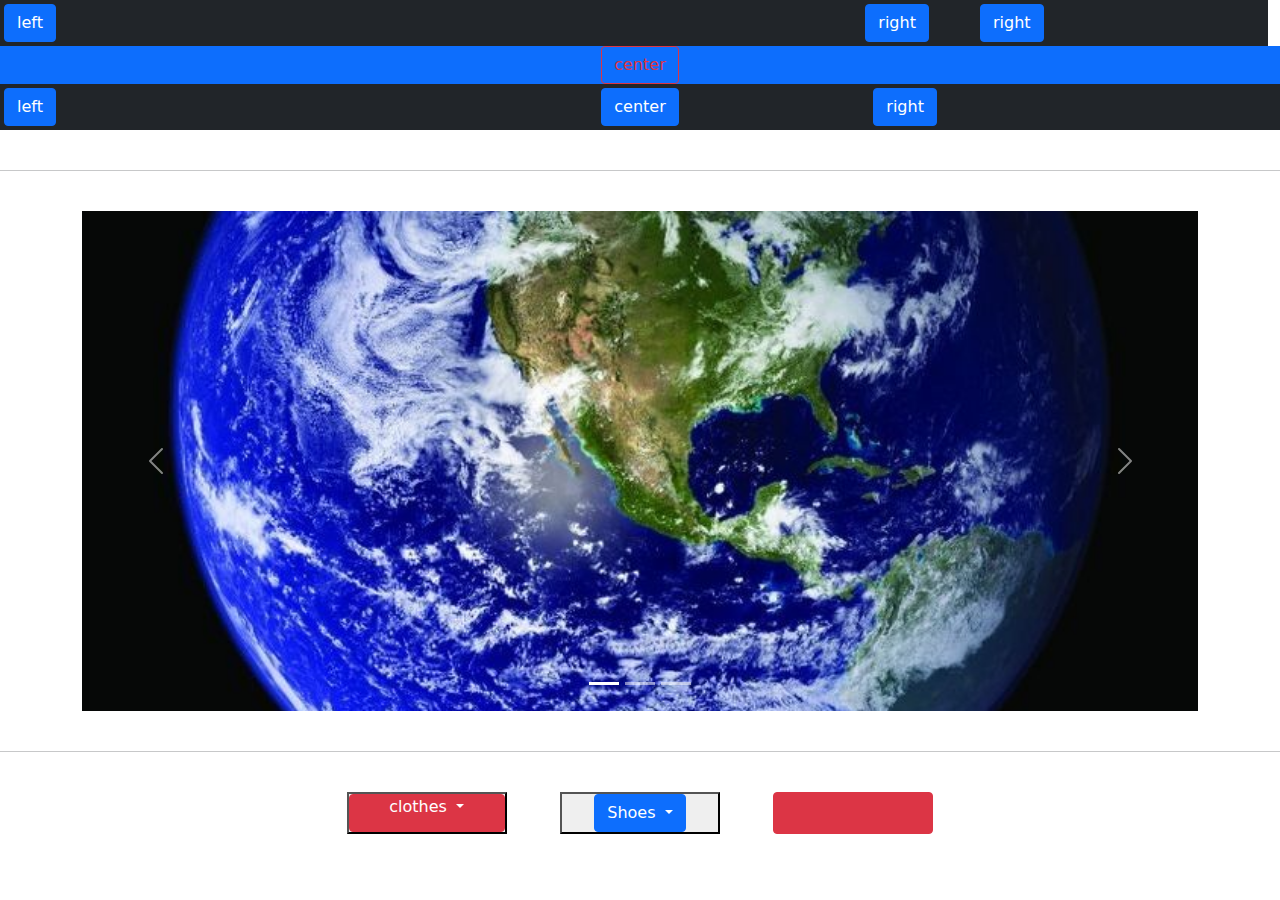
<file: firsttask.html>
<!DOCTYPE html>
<html lang="en">
  <head>
    <meta charset="UTF-8" />
    <meta name="viewport" content="width=device-width, initial-scale=1.0" />
    <link rel="stylesheet" href="css/bootstrap.css" />
    <title>Document</title>
    <style>
      .carousel-img {
        width: 100%;
        height: 500px;
        object-fit: cover;
      }
    </style>
  </head>
  <body>
    <div class="row bg-dark" style="width: 100%">
      <div class="col-8 m-1">
        <div class="btn btn-primary">left</div>
      </div>
      <div class="col-1 m-1">
        <div class="btn btn-primary justify-content-end">right</div>
      </div>
      <div class="col-2 m-1">
        <div class="btn btn-primary">right</div>
      </div>
    </div>
    <div class="row bg-primary justify-content-center">
      <div class="col text-center">
        <div class="btn btn-outline-danger">center</div>
      </div>
    </div>
    <div class="row bg-dark justify-content-between">
      <div class="col text-left m-1">
        <div class="btn btn-primary">left</div>
      </div>
      <div class="col text-center m-1">
        <div class="btn btn-primary">center</div>
      </div>
      <div class="col text-right m-1">
        <div class="btn btn-primary">right</div>
      </div>
    </div>

    <br />
    <hr />
    <br />
    <div
      id="slide"
      class="container carousel slide"
      data-bs-ride="carousel"
      data-bs-interval="3000"
      data-bs-pause="hover"
      data-bs-keyboard="true"
    >
      <div class="carousel-indicators">
        <button
          type="button"
          data-bs-target="#slide"
          data-bs-slide-to="0"
          class="active"
        ></button>
        <button
          type="button"
          data-bs-target="#slide"
          data-bs-slide-to="1"
        ></button>
        <button
          type="button"
          data-bs-target="#slide"
          data-bs-slide-to="2"
        ></button>
      </div>
      <div class="carousel-inner">
        <div class="carousel-item active">
          <img src="image/earth.jpg" class="carousel-img" alt="" />
        </div>
        <div class="carousel-item">
          <img src="image/venus.jpg" class="carousel-img" alt="" />
        </div>
        <div class="carousel-item">
          <img src="image/Mercury.jpg" class="carousel-img" alt="" />
        </div>
      </div>
      <button
        class="carousel-control-prev"
        type="button"
        data-bs-target="#slide"
        data-bs-slide="prev"
      >
        <span class="carousel-control-prev-icon"></span>
        <span class="visually-hidden">Previous</span>
      </button>
      <button
        class="carousel-control-next"
        type="button"
        data-bs-target="#slide"
        data-bs-slide="next"
      >
        <span class="carousel-control-next-icon"></span>
        <span class="visually-hidden">Next</span>
      </button>
    </div>

    <br />
    <hr />
    <br />

    <!-- drop down mini project -->

    <div class="container h-100 w-50">
      <div class="row justify-content-around">
        <button class="col-3 dropdown p-0">
          <div
            class="btn btn-danger dropdown-toggle w-100 h-100 p-0 m-0"
            id="clothes"
            data-bs-toggle="dropdown"
          >
            clothes
          </div>
          <div class="dropdown-menu" aria-labelledby="clothes">
            <a href="#" class="dropdown-item">Men</a>
            <a href="#" class="dropdown-item">women</a>
            <a href="#" class="dropdown-item">Boys</a>
            <a href="#" class="dropdown-item">Girls</a>
          </div>
        </button>
        <button class="col-3 dropdown p-0">
          <div
            class="btn btn-primary dropdown-toggle"
            id="shoes"
            data-bs-toggle="dropdown"
          >
            Shoes
          </div>
          <div class="dropdown-menu" aria-labelledby="shoes">
            <a href="#" class="dropdown-item">Men</a>
            <a href="#" class="dropdown-item">women</a>
            <a href="#" class="dropdown-item">Boys</a>
            <a href="#" class="dropdown-item">Girls</a>
          </div>
        </button>
        <button class="col-3 btn btn-danger"></button>
      </div>
    </div>

    <!-- scripts -->

    <script src="js/bootstrap.bundle.js"></script>
  </body>
</html>
</file>
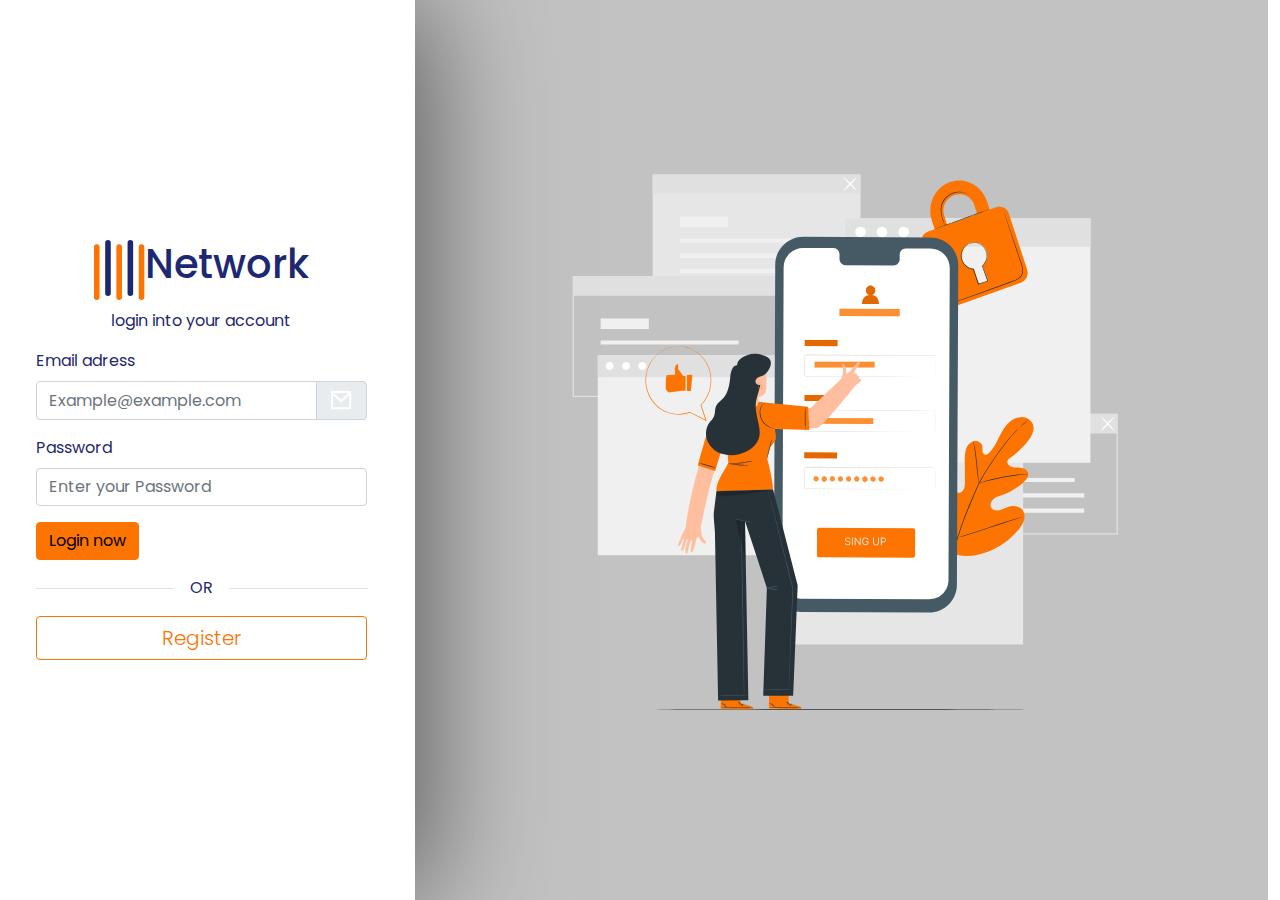
<file: login_page/login.html>
<!DOCTYPE html>
<html lang="en">
  <head>
    <meta charset="UTF-8" />
    <meta name="viewport" content="width=device-width, initial-scale=1.0" />
    <link rel="preconnect" href="https://fonts.googleapis.com" />
    <link rel="preconnect" href="https://fonts.gstatic.com" crossorigin />
    <link
      href="https://fonts.googleapis.com/css2?family=Poppins:ital,wght@0,100;0,200;0,300;0,400;0,500;0,600;0,700;0,800;0,900;1,100;1,200;1,300;1,400;1,500;1,600;1,700;1,800;1,900&display=swap"
      rel="stylesheet"
    />
    <link rel="stylesheet" href="../css/bootstrap.css" />
    <link rel="stylesheet" href="style/style.css" />
    <title>Document</title>
  </head>
  <body>
    <!-- login page -->

    <div class="row h-100 w-100  ">
      <div class="col-lg-4 col-sm-12 form-col p-5  h-100 d-flex flex-column justify-content-center">
        <div>
          <h1 class="justify-content-center" style="display: flex">
            <img src="icons/Card_titanium.svg" alt="" />
            <span>Network</span>
          </h1>
          <p class="justify-content-center" style="display: flex">
            login into your account
          </p>
        </div>
        <form action="">
          <div class="mb-3">
            <label for="" class="form-label">Email adress</label>
            <div class="input-group">
              <input
                type="email"
                name=""
                id=""
                class="form-control"
                placeholder="Example@example.com"
              />
              <span class="input-group-text"
                ><img src="icons/Frame.svg" alt=""
              /></span>
            </div>
          </div>
          <div class="mb-3">
            <label for="" class="form-label">Password</label>
            <input
              type="password"
              name=""
              id=""
              class="form-control"
              placeholder="Enter your Password"
            />
          </div>
          <button type="submit" class="btn btn-light justify-content-around text-center">
            Login now
          </button>
        </form>
        <div class="d-flex align-items-center my-3">
          <div class="flex-grow-1 border-top"></div>
          <span class="px-3">OR</span>
          <div class="flex-grow-1 border-top"></div>
        </div>

        <a href="#" class="button btn btn-outline-light  fs-5 fw-light text-center"
          >Register</a
        >
      </div>
      <div
        class="col-8 h-100 justify-content-around align-items-center p-5 d-lg-flex d-sm-none mobile_login"
        style="display: flex"
      >
        <img src="icons/Mobile_login.svg" alt="" />
      </div>
    </div>

    <!-- scripts -->
    <script src="../js/bootstrap.bundle.js"></script>
  </body>
</html>
</file>
<file: login_page/style/style.css>
:root {
  --primary-color: #fd7401;
  --secondary-color: #555555;
  --font-family: "Poppins", sans-serif;
  --background-color: #c2c2c2;
  --text-color: #1e2772;
}
* {
  margin: 0;
  padding: 0;
  box-sizing: border-box;
  font-family: var(--font-family);
}

body {
  height: 100vh;
  color: var(--text-color);
  /* overflow-x: hidden; */
}

.container {
  border-radius: 24px;
  background-color: #ffffff;
}

.form-col {
  background-color: #ffffff;
  box-shadow: 15px 0px 115px -1px rgba(0, 0, 0, 0.54);
  -webkit-box-shadow: 15px 0px 115px -1px rgba(0, 0, 0, 0.54);
  -moz-box-shadow: 15px 0px 115px -1px rgba(0, 0, 0, 0.54);
  position: relative;
  z-index: 100;
  
}
.btn {
  
}
.input-group-text {
  /* background-color: var(--primary-color); */
}
.mobile_login {
  background: var(--background-color);
}

/*responsive  */
@media screen and (max-width: 1000px) {
    .form-col {
        box-shadow:none;
        -webkit-box-shadow:none;
        -moz-box-shadow:none;
       max-width: 70%;
       justify-self: center;
       
    }
    .form-col input{
        font-size: 14px;
        width: 70%;
    }
    .button{
        font-size: 14px;
        width: 70%;
      }
    
}
</file>
